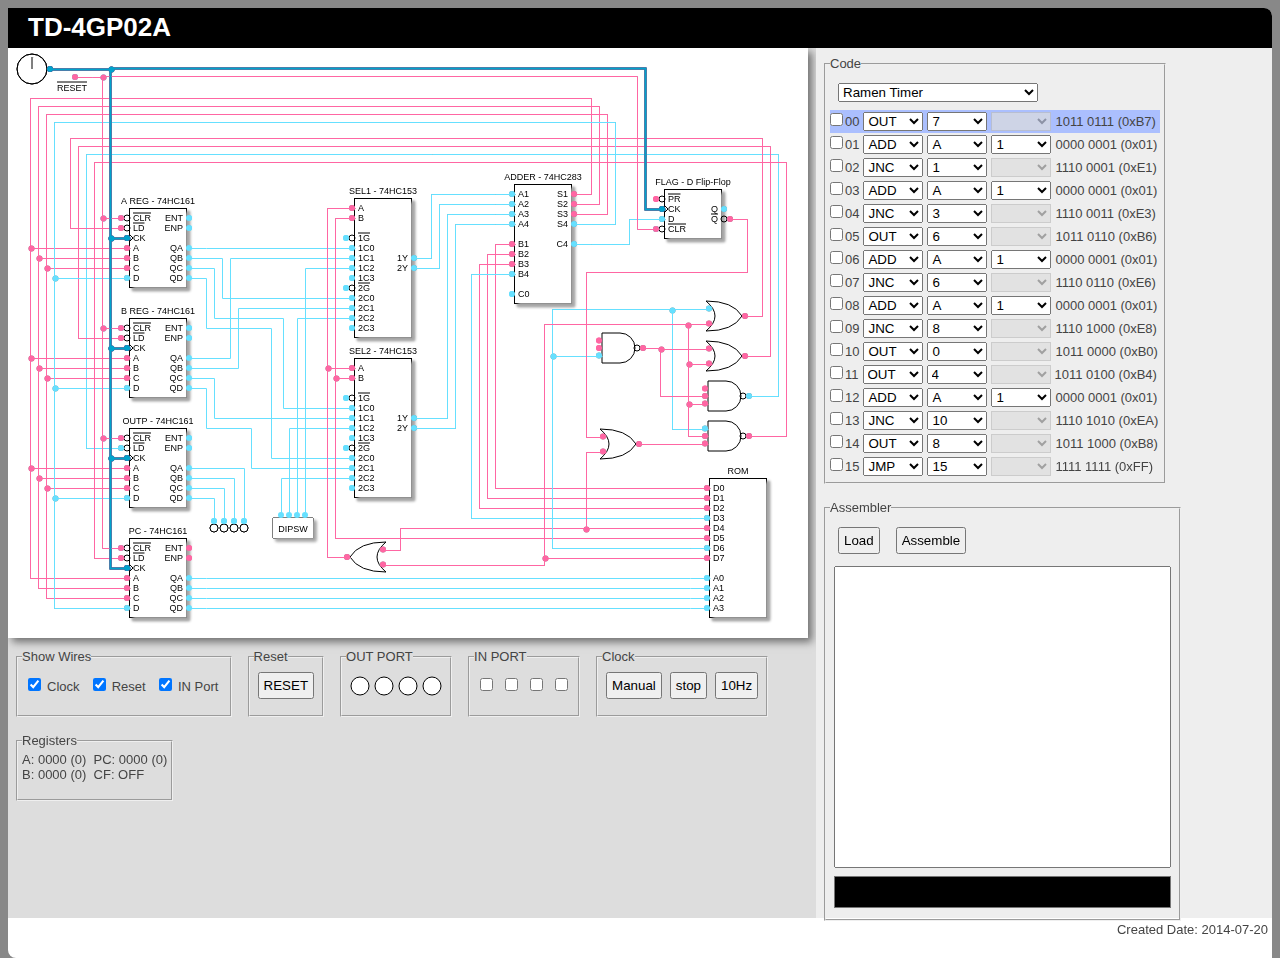
<file: index.html>
<!doctype html>
<html>
<head>
<meta charset="utf-8">

<title>TD-4GP02A</title>

<!-- stylesheets -->
<link rel="stylesheet" href="css/td4.css" type="text/css"/>
<link rel="stylesheet" href="css/td4.shell.css" type="text/css"/>
<link rel="stylesheet" href="css/td4.schematic.css" type="text/css"/>
<link rel="stylesheet" href="css/td4.ctrl.css" type="text/css"/>
<link rel="stylesheet" href="css/td4.asm.css" type="text/css"/>

<!-- third-party javascript -->
<script src="js/jquery-1.11.1.min.js"></script>

<!-- our javascript -->
<script src="js/ec.js"></script>
<script src="js/ve.js"></script>
<script src="js/td4.js"></script>
<script src="js/td4.shell.js"></script>
<script src="js/td4.schematic.js"></script>
<script src="js/td4.ctrl.js"></script>
<script src="js/td4.asm.js"></script>

<script>
$(document).ready( function () {
        td4.initModule( $('#td4') );
        } );
</script>

</head>

<body>
<div id="td4"></div>
</body>
</html>
</file>
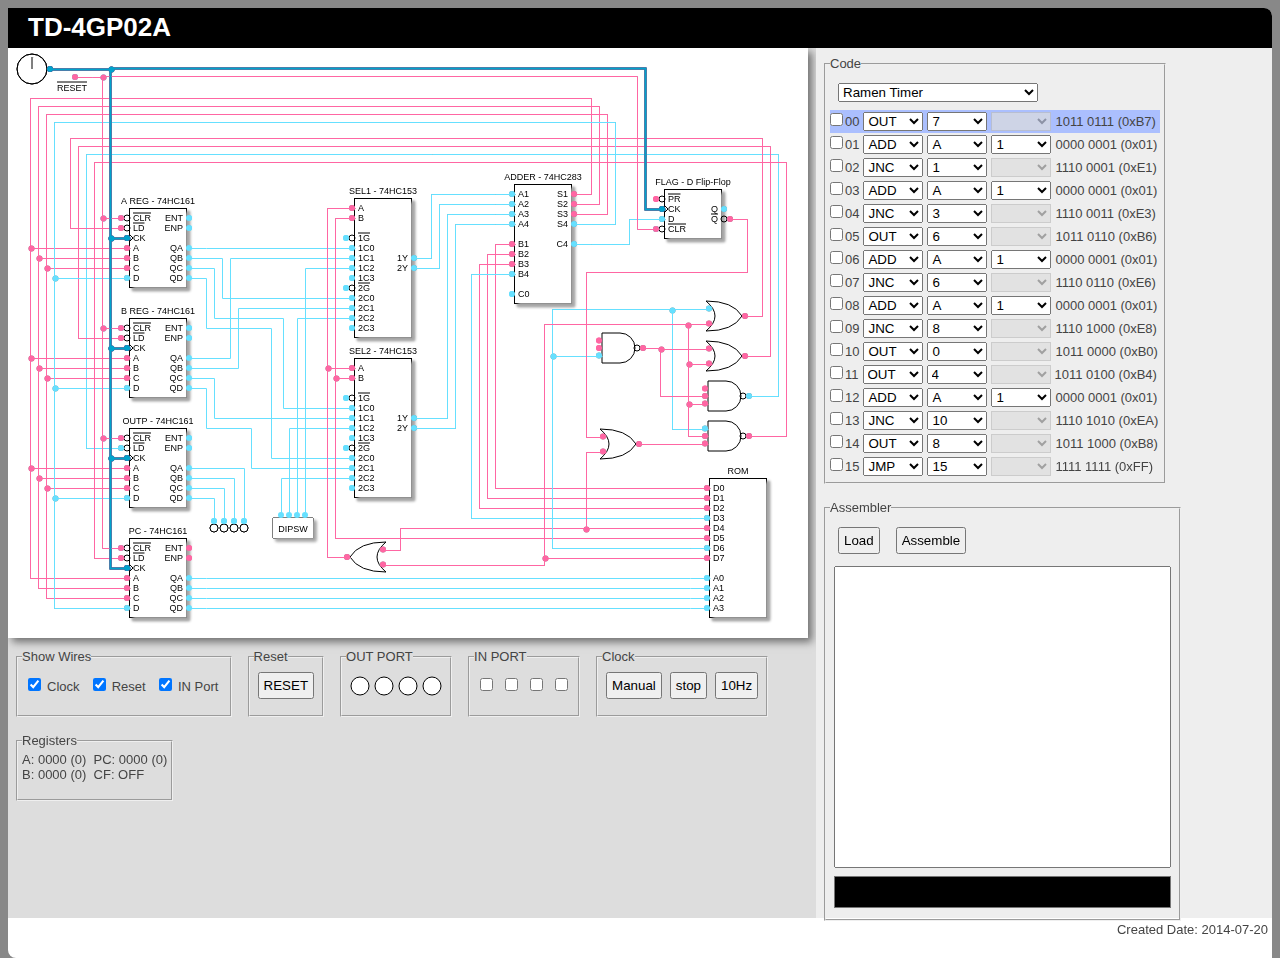
<file: dest/index.html>
<!doctype html>
<html>
<head>
<meta charset="utf-8">

<title>TD-4GP02A</title>

<!-- stylesheets -->
<link rel="stylesheet" href="css/td4.min.css" type="text/css"/>

<!-- third-party javascript -->
<script src="js/jquery-1.11.1.min.js" ></script>
<!-- <script src="//ajax.googleapis.com/ajax/libs/jquery/1.11.0/jquery.min.js" ></script> -->

<!-- our javascript -->
<script src="js/td4.min.js"></script>

<script>
$(document).ready( function () {
        td4.initModule( $('#td4') );
        } );
</script>

</head>

<body>
<div id="td4"></div>
</body>
</html>
</file>
<file: css/td4.shell.css>
/*
 * td4.shell.css
 * Shell styles
 */

.td4-shell-head, .td4-shell-main, .td4-shell-main-left, .td4-shell-main-right, .td4-shell-foot {
    position : absolute;
}

.td4-shell-head {
    top    : 0;
    left   : 0;
    right  : 0;
    height : 40px;
    color: #FFF;
    background: #000;
}

.td4-shell-head h1 {
    margin-top: 4px;
    margin-left: 20px;
}

.td4-shell-main {
    top    : 40px;
    left   : 0;
    bottom : 40px;
    right  : 0;
}

.td4-shell-main-left,
.td4-shell-main-right {
    top    : 0;
    bottom : 0;
}

.td4-shell-main-left {
    width  : 808px;
    background : #ddd;
}

.td4-shell-main-right {
    left  : 808px;
    right : 0;
    background : #eee;
}

.td4-shell-foot {
    bottom : 0;
    left   : 0;
    right  : 0;
    height : 40px;
    padding: 4px;
    text-align: right;
}
</file>
<file: css/td4.schematic.css>
.td4-schematic-canvas {
    background: #ffffff;
    -webkit-box-shadow: 4px 4px 8px rgba(0,0,0,0.5);
    -moz-box-shadow   : 4px 4px 8px rgba(0,0,0,0.5);
    box-shadow        : 4px 4px 8px rgba(0,0,0,0.5);
}
</file>
<file: css/td4.ctrl.css>
.td4-ctrl fieldset {
    margin: 8px;
    padding: 4px;
    height: 68px;
    float: left;
    display: inline;
    white-space: nowrap;
}

.td4-ctrl input {
    margin: 4px;
    padding: 4px;
}

.td4-ctrl-show-wires input,
.td4-ctrl-inp input {
    margin: 6px;
    margin-top: 10px;
    padding: 4px;
}

.td4-ctrl-outp canvas {
    margin: 4px;
    margin-top: 8px;
}
</file>
<file: css/td4.asm.css>
.td4-asm {
    clear: both;
}

.td4-asm fieldset {
    margin: 8px;
    padding: 4px;
    float: left;
    display: inline;
    white-space: nowrap;
}

.td4-asm-code-table select {
    margin: 2px;
    width: 60px;
}

select.td4-asm-code-table-sample {
    margin: 8px;
    width: 200px;
}

.td4-asm-code-table select[disabled] {
    background-color: #DDD;
}

.td4-asm-code-table span {
    margin: 2px;
}

.td4-asm-assembler input {
    margin: 8px;
    padding: 4px;
}

textarea.td4-asm-editor {
    margin: 4px;
    display: block;
    resize: none;
}

textarea.td4-asm-console {
    margin: 4px;
    background: black;
    color: white;
    resize: none;
}
</file>
<file: css/td4.css>
/*
 * td4.css
 * Root namespace styles
 */

/** Begin reset */

* {
    margin  : 0;
    padding : 0;
    -webkit-box-sizing : border-box;
    -moz-box-sizing    : border-box;
    box-sizing         : border-box;
}

h1,h2,h3,h4,h5,h6,p { margin-bottom : 10px; }

ol,ul,dl { list-style-position : inside;}

/** End reset */

body {
    font : 13px 'Trebuchet MS', Verdana, Helvetica, Arial, sans-serif;
    color            : #444;
    background-color : #888;
}

a { text-decoration : none; }

a:link, a:visited { color : inherit; }

a:hover { text-decoration: underline; }

strong {
    font-weight : 800;
    color       : #000;
}

#td4 {
    position : absolute;
    top      : 8px;
    left     : 8px;
    bottom   : 8px;
    right    : 8px;

    min-width  : 1200px;
    min-height : 950px;
    overflow   : hidden;

    background-color : #fff;
    border-radius    : 0 8px 0 8px;
}
</file>
<file: dest/css/td4.min.css>
*{margin:0;padding:0;-webkit-box-sizing:border-box;-moz-box-sizing:border-box;box-sizing:border-box}h1,h2,h3,h4,h5,h6,p{margin-bottom:10px}ol,ul,dl{list-style-position:inside}body{font:13px 'Trebuchet MS',Verdana,Helvetica,Arial,sans-serif;color:#444;background-color:#888}a{text-decoration:none}a:link,a:visited{color:inherit}a:hover{text-decoration:underline}strong{font-weight:800;color:#000}#td4{position:absolute;top:8px;left:8px;bottom:8px;right:8px;min-width:1200px;min-height:950px;overflow:hidden;background-color:#fff;border-radius:0 8px 0 8px}.td4-shell-head,.td4-shell-main,.td4-shell-main-left,.td4-shell-main-right,.td4-shell-foot{position:absolute}.td4-shell-head{top:0;left:0;right:0;height:40px;color:#FFF;background:#000}.td4-shell-head h1{margin-top:4px;margin-left:20px}.td4-shell-main{top:40px;left:0;bottom:40px;right:0}.td4-shell-main-left,.td4-shell-main-right{top:0;bottom:0}.td4-shell-main-left{width:808px;background:#ddd}.td4-shell-main-right{left:808px;right:0;background:#eee}.td4-shell-foot{bottom:0;left:0;right:0;height:40px;padding:4px;text-align:right}.td4-schematic-canvas{background:#fff;-webkit-box-shadow:4px 4px 8px rgba(0,0,0,0.5);-moz-box-shadow:4px 4px 8px rgba(0,0,0,0.5);box-shadow:4px 4px 8px rgba(0,0,0,0.5)}.td4-ctrl fieldset{margin:8px;padding:4px;height:68px;float:left;display:inline;white-space:nowrap}.td4-ctrl input{margin:4px;padding:4px}.td4-ctrl-show-wires input,.td4-ctrl-inp input{margin:6px;margin-top:10px;padding:4px}.td4-ctrl-outp canvas{margin:4px;margin-top:8px}.td4-asm{clear:both}.td4-asm fieldset{margin:8px;padding:4px;float:left;display:inline;white-space:nowrap}.td4-asm-code-table select{margin:2px;width:60px}select.td4-asm-code-table-sample{margin:8px;width:200px}.td4-asm-code-table select[disabled]{background-color:#DDD}.td4-asm-code-table span{margin:2px}.td4-asm-assembler input{margin:8px;padding:4px}textarea.td4-asm-editor{margin:4px;display:block;resize:none}textarea.td4-asm-console{margin:4px;background:black;color:white;resize:none}
</file>
